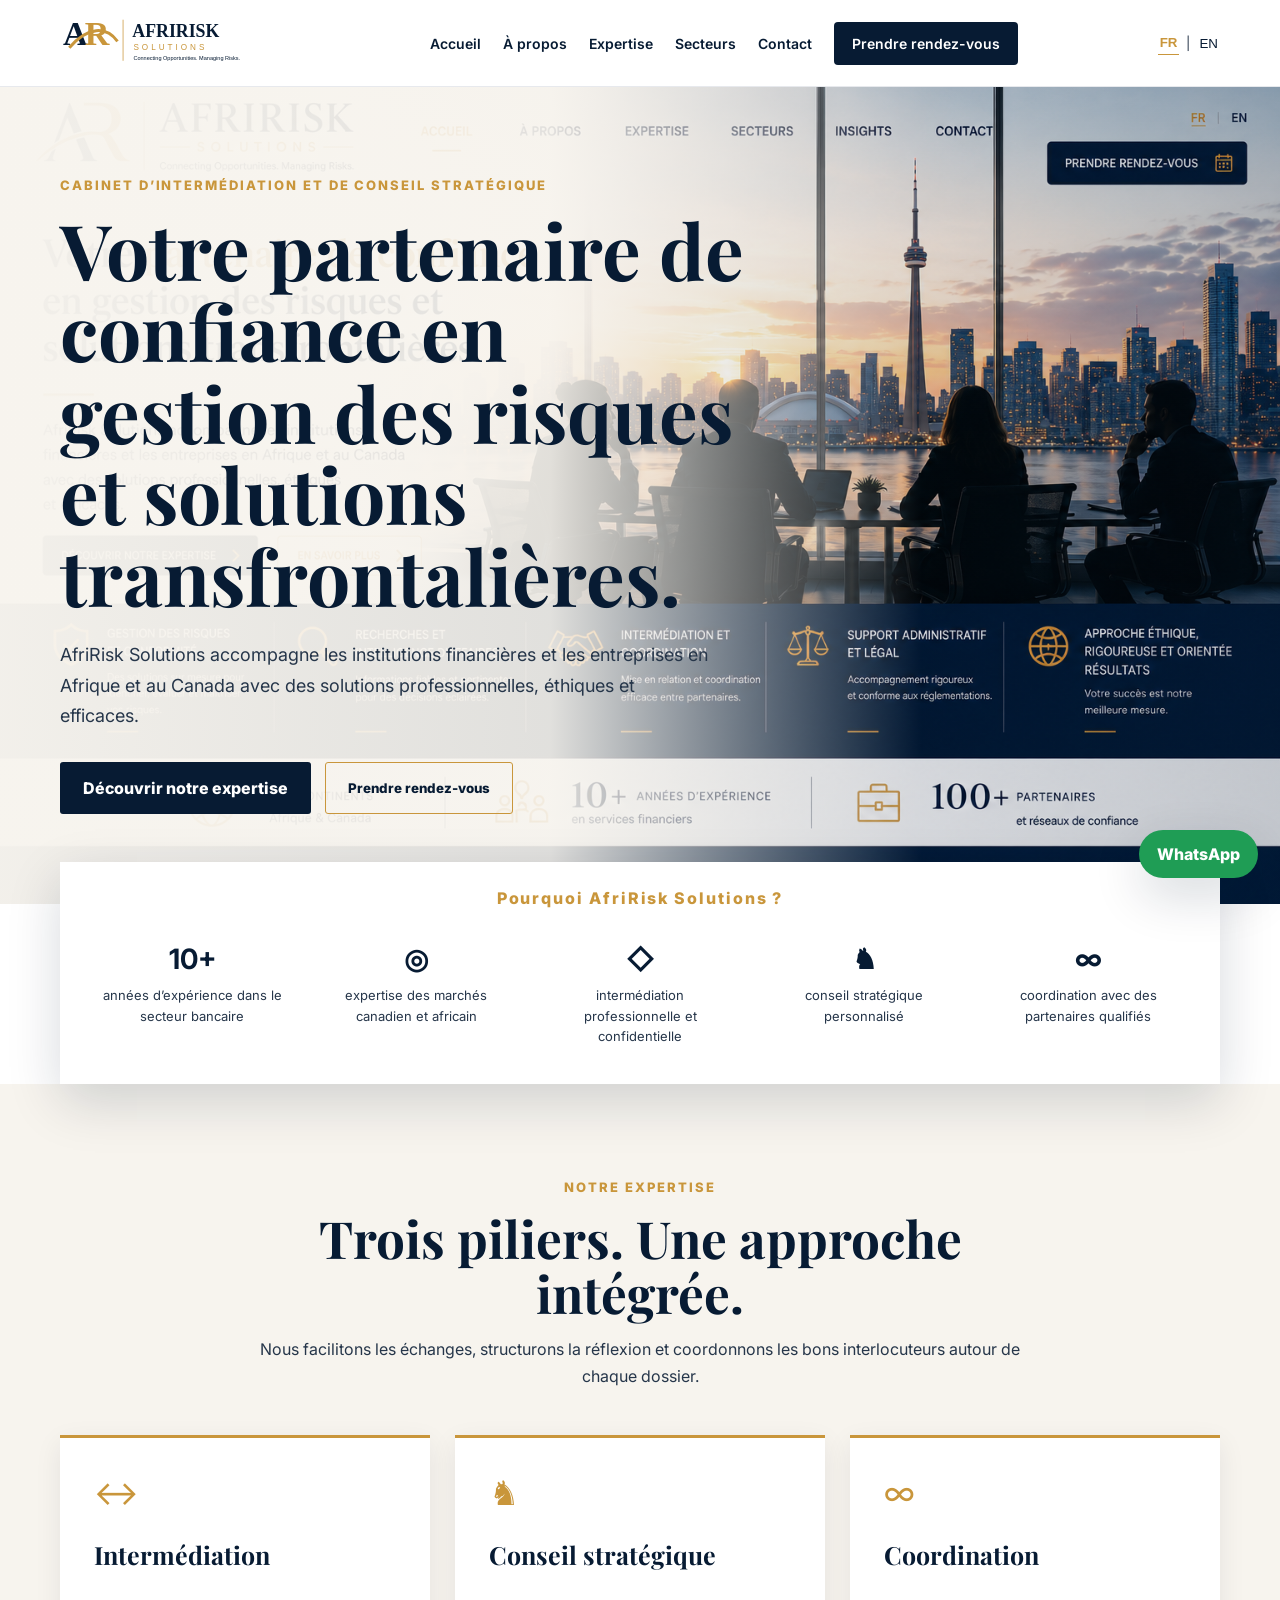
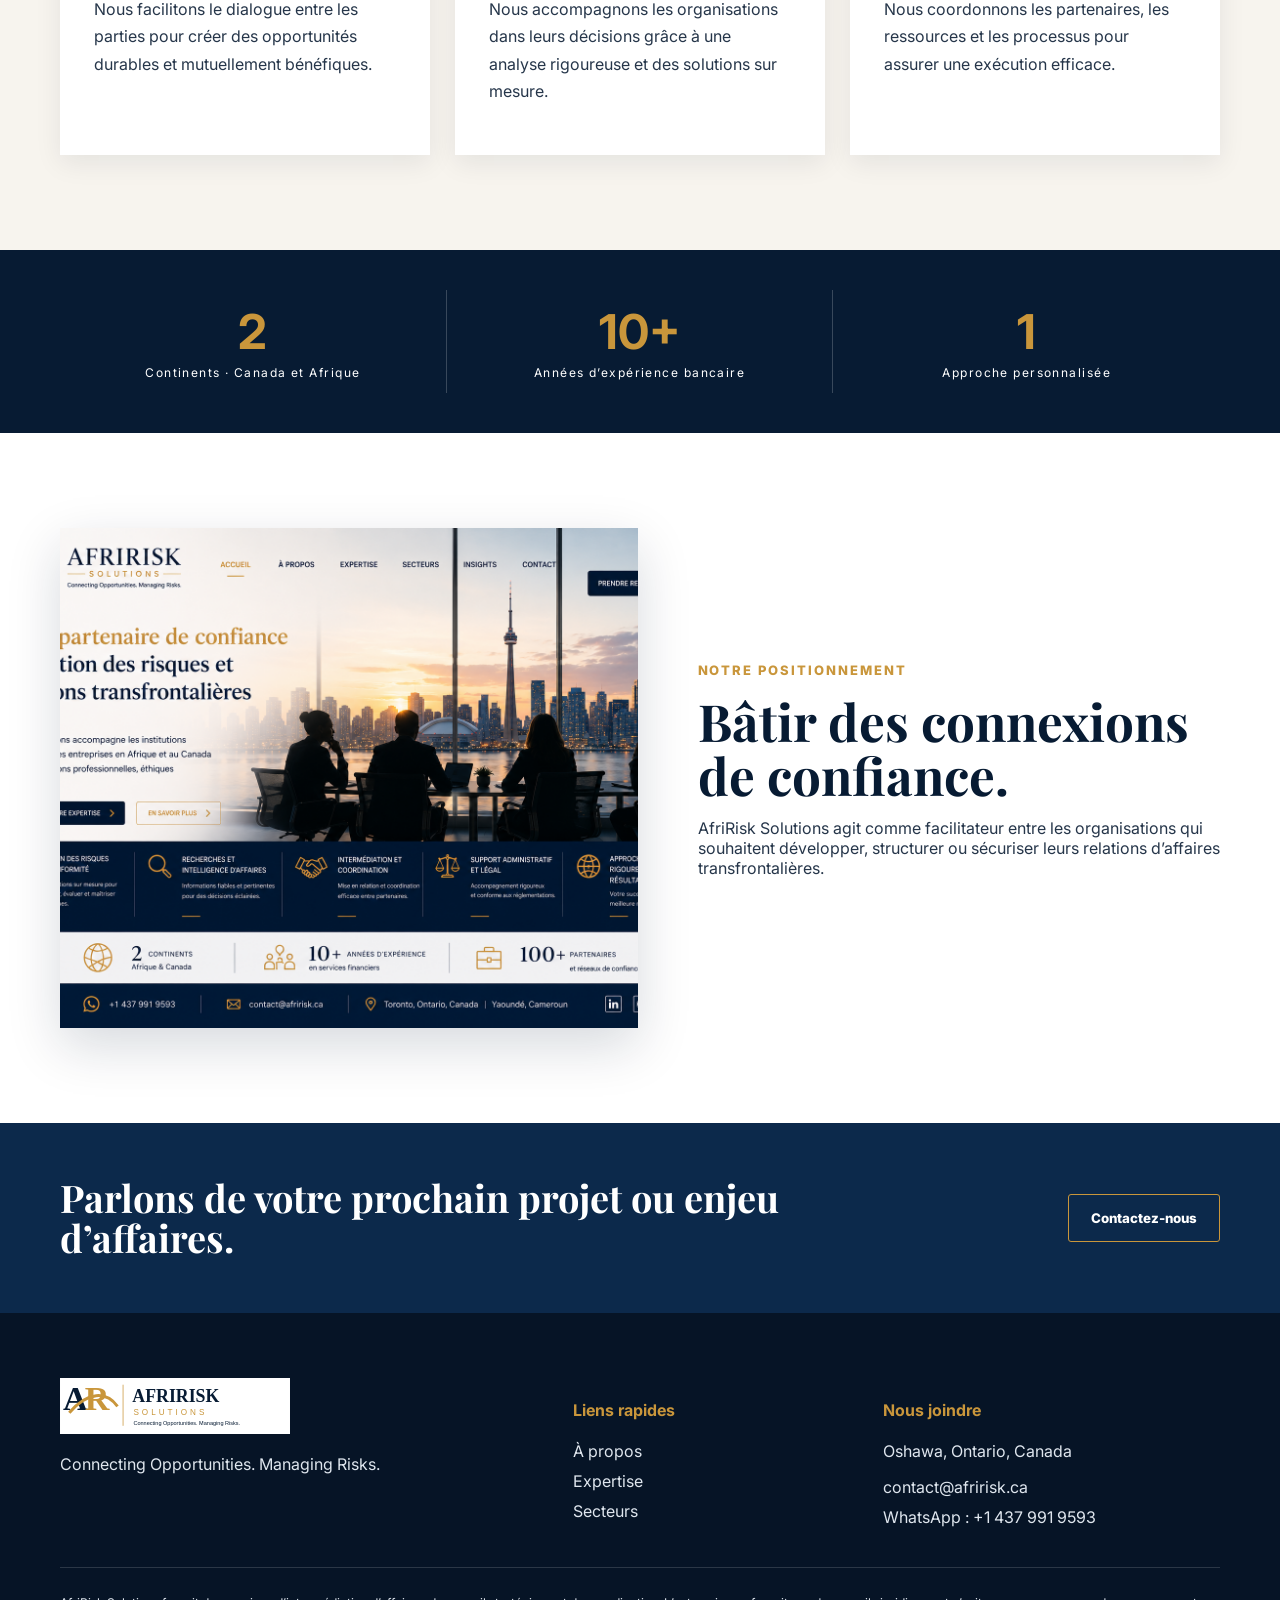
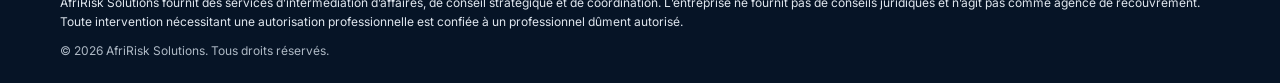
<file: index.html>
<!doctype html>
<html lang="fr">
<head>
  <meta charset="utf-8">
  <meta name="viewport" content="width=device-width,initial-scale=1">
  <title>AfriRisk Solutions | Intermédiation et conseil stratégique</title>
  <meta name="description" content="AfriRisk Solutions accompagne les institutions et les entreprises entre l’Afrique et le Canada.">
  <link rel="icon" href="assets/favicon.svg">
  <link rel="preconnect" href="https://fonts.googleapis.com">
  <link rel="preconnect" href="https://fonts.gstatic.com" crossorigin>
  <link href="https://fonts.googleapis.com/css2?family=Inter:wght@400;600;700;800&family=Playfair+Display:wght@600;700&display=swap" rel="stylesheet">
  <link rel="stylesheet" href="assets/styles.css">
</head>
<body>
<header class="header">
  <div class="container header-inner">
    <a class="logo" href="#accueil"><img src="assets/logo.svg" alt="AfriRisk Solutions"></a>
    <nav class="nav" id="mainNav">
      <a href="#accueil" data-fr="Accueil" data-en="Home">Accueil</a>
      <a href="#apropos" data-fr="À propos" data-en="About">À propos</a>
      <a href="#expertise" data-fr="Expertise" data-en="Expertise">Expertise</a>
      <a href="#secteurs" data-fr="Secteurs" data-en="Industries">Secteurs</a>
      <a href="#contact" data-fr="Contact" data-en="Contact">Contact</a>
      <button class="nav-cta js-open-appointment" type="button" data-fr="Prendre rendez-vous" data-en="Book a meeting">Prendre rendez-vous</button>
    </nav>
    <div class="lang-switch" aria-label="Choix de langue">
      <button class="lang active" data-lang="fr" type="button">FR</button><span>|</span><button class="lang" data-lang="en" type="button">EN</button>
    </div>
    <button class="menu" type="button" aria-label="Ouvrir le menu" aria-expanded="false">☰</button>
  </div>
</header>

<main>
  <section class="hero" id="accueil">
    <div class="hero-overlay"></div>
    <div class="container hero-inner">
      <div class="hero-copy">
        <div class="kicker" data-fr="Cabinet d’intermédiation et de conseil stratégique" data-en="Business intermediation and strategic advisory firm">Cabinet d’intermédiation et de conseil stratégique</div>
        <h1 data-fr="Votre partenaire de confiance en gestion des risques et solutions transfrontalières." data-en="Your trusted partner for risk management and cross-border solutions.">Votre partenaire de confiance en gestion des risques et solutions transfrontalières.</h1>
        <p class="lead" data-fr="AfriRisk Solutions accompagne les institutions financières et les entreprises en Afrique et au Canada avec des solutions professionnelles, éthiques et efficaces." data-en="AfriRisk Solutions supports financial institutions and businesses in Africa and Canada with professional, ethical and effective solutions.">AfriRisk Solutions accompagne les institutions financières et les entreprises en Afrique et au Canada avec des solutions professionnelles, éthiques et efficaces.</p>
        <div class="actions">
          <a class="btn primary" href="#expertise" data-fr="Découvrir notre expertise" data-en="Explore our expertise">Découvrir notre expertise</a>
          <button class="btn secondary js-open-appointment" type="button" data-fr="Prendre rendez-vous" data-en="Book a meeting">Prendre rendez-vous</button>
        </div>
      </div>
    </div>
  </section>

  <section class="why" id="apropos">
    <div class="container why-card">
      <div class="why-title" data-fr="Pourquoi AfriRisk Solutions ?" data-en="Why AfriRisk Solutions?">Pourquoi AfriRisk Solutions ?</div>
      <div class="why-grid">
        <div class="why-item"><b>10+</b><span data-fr="années d’expérience dans le secteur bancaire" data-en="years of banking sector experience">années d’expérience dans le secteur bancaire</span></div>
        <div class="why-item"><b>◎</b><span data-fr="expertise des marchés canadien et africain" data-en="knowledge of Canadian and African markets">expertise des marchés canadien et africain</span></div>
        <div class="why-item"><b>◇</b><span data-fr="intermédiation professionnelle et confidentielle" data-en="professional and confidential intermediation">intermédiation professionnelle et confidentielle</span></div>
        <div class="why-item"><b>♞</b><span data-fr="conseil stratégique personnalisé" data-en="tailored strategic advisory">conseil stratégique personnalisé</span></div>
        <div class="why-item"><b>∞</b><span data-fr="coordination avec des partenaires qualifiés" data-en="coordination with qualified partners">coordination avec des partenaires qualifiés</span></div>
      </div>
    </div>
  </section>

  <section class="section soft" id="expertise">
    <div class="container">
      <div class="section-head">
        <div class="kicker" data-fr="Notre expertise" data-en="Our expertise">Notre expertise</div>
        <h2 data-fr="Trois piliers. Une approche intégrée." data-en="Three pillars. One integrated approach.">Trois piliers. Une approche intégrée.</h2>
        <p data-fr="Nous facilitons les échanges, structurons la réflexion et coordonnons les bons interlocuteurs autour de chaque dossier." data-en="We facilitate dialogue, structure decision-making and coordinate the right stakeholders for every engagement.">Nous facilitons les échanges, structurons la réflexion et coordonnons les bons interlocuteurs autour de chaque dossier.</p>
      </div>
      <div class="cards">
        <article class="card"><div class="icon">↔</div><h3 data-fr="Intermédiation" data-en="Intermediation">Intermédiation</h3><p data-fr="Nous facilitons le dialogue entre les parties pour créer des opportunités durables et mutuellement bénéfiques." data-en="We facilitate dialogue between stakeholders to create sustainable, mutually beneficial opportunities.">Nous facilitons le dialogue entre les parties pour créer des opportunités durables et mutuellement bénéfiques.</p></article>
        <article class="card"><div class="icon">♞</div><h3 data-fr="Conseil stratégique" data-en="Strategic advisory">Conseil stratégique</h3><p data-fr="Nous accompagnons les organisations dans leurs décisions grâce à une analyse rigoureuse et des solutions sur mesure." data-en="We support organizations in decision-making through rigorous analysis and tailored solutions.">Nous accompagnons les organisations dans leurs décisions grâce à une analyse rigoureuse et des solutions sur mesure.</p></article>
        <article class="card"><div class="icon">∞</div><h3 data-fr="Coordination" data-en="Coordination">Coordination</h3><p data-fr="Nous coordonnons les partenaires, les ressources et les processus pour assurer une exécution efficace." data-en="We coordinate partners, resources and processes to support effective execution.">Nous coordonnons les partenaires, les ressources et les processus pour assurer une exécution efficace.</p></article>
      </div>
    </div>
  </section>

  <section class="band" id="secteurs">
    <div class="container band-grid">
      <div class="stat"><strong>2</strong><span data-fr="Continents · Canada et Afrique" data-en="Continents · Canada and Africa">Continents · Canada et Afrique</span></div>
      <div class="stat"><strong>10+</strong><span data-fr="Années d’expérience bancaire" data-en="Years of banking experience">Années d’expérience bancaire</span></div>
      <div class="stat"><strong>1</strong><span data-fr="Approche personnalisée" data-en="Tailored approach">Approche personnalisée</span></div>
    </div>
  </section>

  <section class="section">
    <div class="container split">
      <div class="visual" role="img" aria-label="Professionnels en réunion face à Toronto"></div>
      <div>
        <div class="kicker" data-fr="Notre positionnement" data-en="Our positioning">Notre positionnement</div>
        <h2 data-fr="Bâtir des connexions de confiance." data-en="Building trusted connections.">Bâtir des connexions de confiance.</h2>
        <p data-fr="AfriRisk Solutions agit comme facilitateur entre les organisations qui souhaitent développer, structurer ou sécuriser leurs relations d’affaires transfrontalières." data-en="AfriRisk Solutions acts as a facilitator for organizations seeking to develop, structure or strengthen cross-border business relationships.">AfriRisk Solutions agit comme facilitateur entre les organisations qui souhaitent développer, structurer ou sécuriser leurs relations d’affaires transfrontalières.</p>
      </div>
    </div>
  </section>

  <section class="cta" id="contact">
    <div class="container cta-inner">
      <h2 data-fr="Parlons de votre prochain projet ou enjeu d’affaires." data-en="Let’s discuss your next project or business challenge.">Parlons de votre prochain projet ou enjeu d’affaires.</h2>
      <button class="btn secondary js-open-appointment" type="button" data-fr="Contactez-nous" data-en="Contact us">Contactez-nous</button>
    </div>
  </section>
</main>

<footer class="footer">
  <div class="container">
    <div class="footer-grid">
      <div><img class="footer-logo" src="assets/logo.svg" alt="AfriRisk Solutions"><p>Connecting Opportunities. Managing Risks.</p></div>
      <div><h4 data-fr="Liens rapides" data-en="Quick links">Liens rapides</h4><a href="#apropos" data-fr="À propos" data-en="About">À propos</a><a href="#expertise">Expertise</a><a href="#secteurs" data-fr="Secteurs" data-en="Industries">Secteurs</a></div>
      <div><h4 data-fr="Nous joindre" data-en="Contact us">Nous joindre</h4><p>Oshawa, Ontario, Canada</p><a href="mailto:contact@afririsk.ca">contact@afririsk.ca</a><a href="https://wa.me/14379919593" target="_blank" rel="noopener">WhatsApp : +1 437 991 9593</a></div>
    </div>
    <p class="fineprint" data-fr="AfriRisk Solutions fournit des services d’intermédiation d’affaires, de conseil stratégique et de coordination. L’entreprise ne fournit pas de conseils juridiques et n’agit pas comme agence de recouvrement. Toute intervention nécessitant une autorisation professionnelle est confiée à un professionnel dûment autorisé." data-en="AfriRisk Solutions provides business intermediation, strategic advisory and coordination services. The firm does not provide legal advice and does not operate as a collection agency. Any work requiring professional authorization is referred to a duly licensed professional.">AfriRisk Solutions fournit des services d’intermédiation d’affaires, de conseil stratégique et de coordination. L’entreprise ne fournit pas de conseils juridiques et n’agit pas comme agence de recouvrement. Toute intervention nécessitant une autorisation professionnelle est confiée à un professionnel dûment autorisé.</p>
    <div class="legal">© <span data-year></span> AfriRisk Solutions. <span data-fr="Tous droits réservés." data-en="All rights reserved.">Tous droits réservés.</span></div>
  </div>
</footer>

<a class="whatsapp" href="https://wa.me/14379919593?text=Bonjour%2C%20je%20souhaite%20obtenir%20des%20renseignements%20concernant%20les%20services%20d%27AfriRisk%20Solutions." target="_blank" rel="noopener" aria-label="WhatsApp">WhatsApp</a>

<div class="modal" id="appointmentModal" aria-hidden="true">
  <div class="modal-backdrop js-close-appointment"></div>
  <div class="modal-dialog" role="dialog" aria-modal="true" aria-labelledby="appointmentTitle">
    <button class="modal-close js-close-appointment" type="button" aria-label="Fermer">×</button>
    <div class="kicker" data-fr="Prendre rendez-vous" data-en="Book a meeting">Prendre rendez-vous</div>
    <h2 id="appointmentTitle" data-fr="Parlez-nous de votre besoin." data-en="Tell us about your needs.">Parlez-nous de votre besoin.</h2>
    <form id="appointmentForm">
      <div class="form-grid">
        <label><span data-fr="Nom complet" data-en="Full name">Nom complet</span><input type="text" name="name" required></label>
        <label><span data-fr="Entreprise" data-en="Company">Entreprise</span><input type="text" name="company"></label>
        <label><span data-fr="Courriel" data-en="Email">Courriel</span><input type="email" name="email" required></label>
        <label><span data-fr="Téléphone" data-en="Phone">Téléphone</span><input type="tel" name="phone"></label>
        <label class="full"><span data-fr="Message" data-en="Message">Message</span><textarea name="message" rows="5" required></textarea></label>
      </div>
      <button class="btn primary full-width" type="submit" data-fr="Envoyer la demande" data-en="Send request">Envoyer la demande</button>
      <p class="form-status" id="formStatus" aria-live="polite"></p>
    </form>
  </div>
</div>

<script src="assets/script.js"></script>
</body>
</html>
</file>
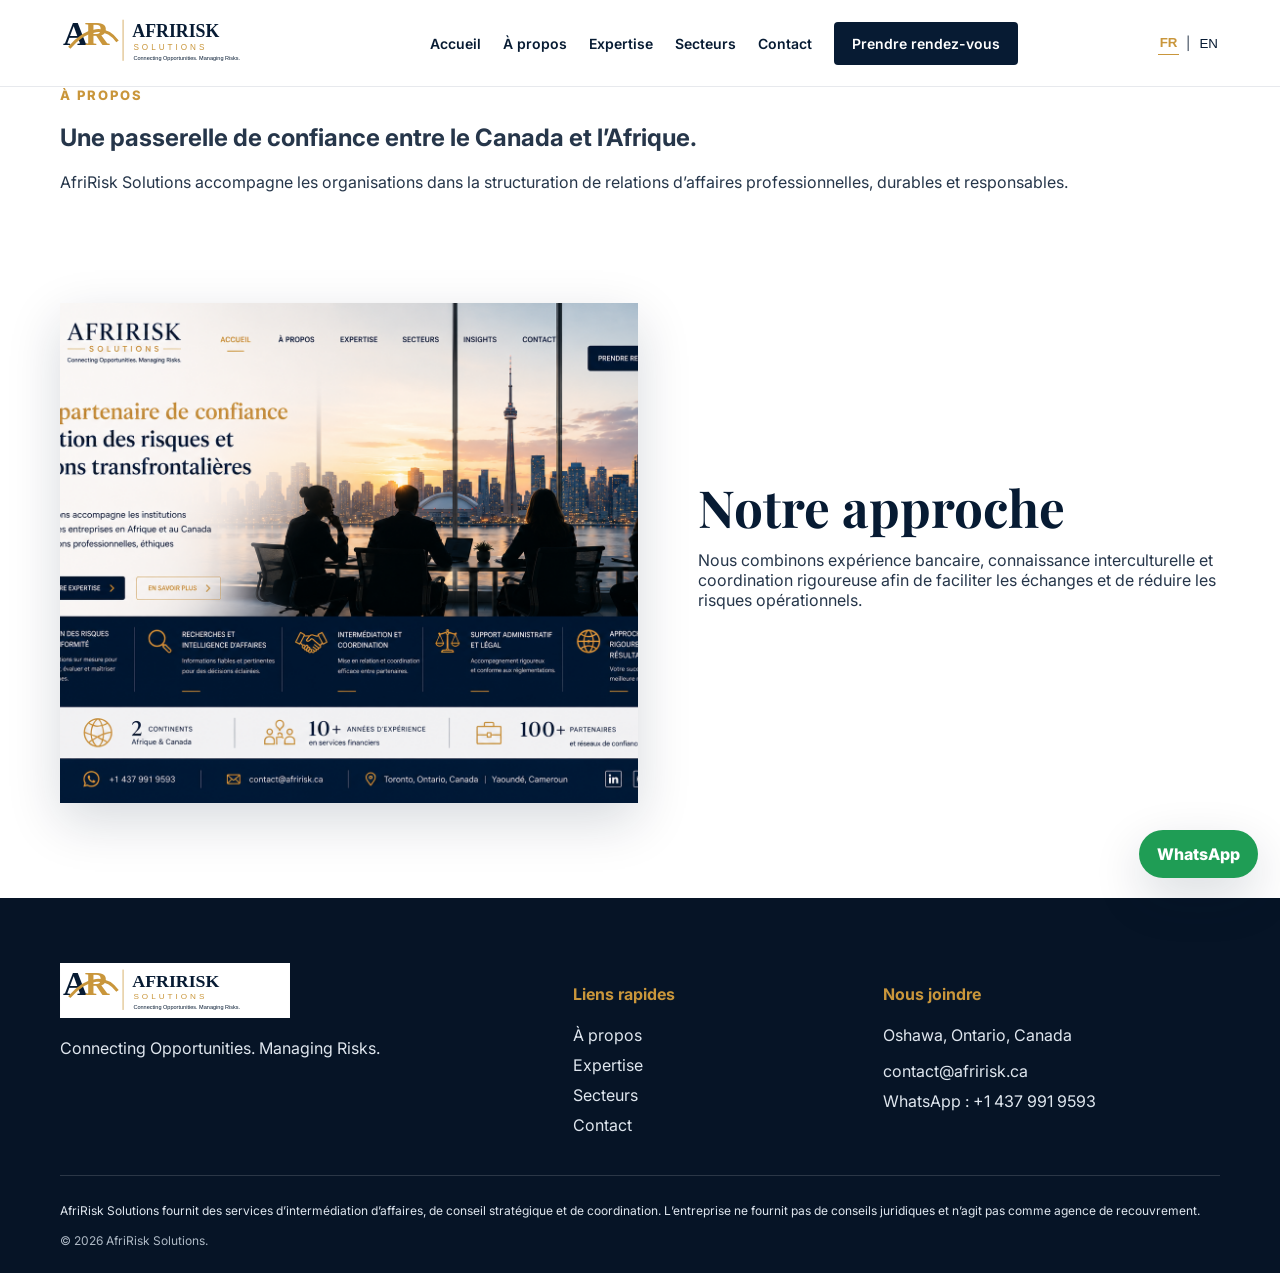
<file: a-propos.html>
<!doctype html><html lang="fr"><head><meta charset="utf-8"><meta name="viewport" content="width=device-width,initial-scale=1">
<title>À propos | AfriRisk Solutions</title><link rel="icon" href="assets/favicon.svg"><link rel="preconnect" href="https://fonts.googleapis.com"><link rel="preconnect" href="https://fonts.gstatic.com" crossorigin><link href="https://fonts.googleapis.com/css2?family=Inter:wght@400;600;700;800&family=Playfair+Display:wght@600;700&display=swap" rel="stylesheet"><link rel="stylesheet" href="assets/styles.css"></head><body>
<header class="header"><div class="container header-inner">
<a class="logo" href="index.html"><img src="assets/logo.svg" alt="AfriRisk Solutions"></a>
<nav class="nav">
<a href="index.html" class="" data-fr="Accueil" data-en="Home">Accueil</a>
<a href="a-propos.html" class="active" data-fr="À propos" data-en="About">À propos</a>
<a href="expertise.html" class="">Expertise</a>
<a href="secteurs.html" class="" data-fr="Secteurs" data-en="Industries">Secteurs</a>
<a href="contact.html" class="">Contact</a>
<button class="nav-cta js-open-appointment" type="button" data-fr="Prendre rendez-vous" data-en="Book a meeting">Prendre rendez-vous</button>
</nav>
<div class="lang-switch"><button class="lang active" data-lang="fr">FR</button><span>|</span><button class="lang" data-lang="en">EN</button></div>
<button class="menu" type="button" aria-label="Menu">☰</button>
</div></header><main><section class="page-hero"><div class="container"><div class="kicker" data-fr="À propos" data-en="About">À propos</div><h1 data-fr="Une passerelle de confiance entre le Canada et l’Afrique." data-en="A trusted bridge between Canada and Africa.">Une passerelle de confiance entre le Canada et l’Afrique.</h1><p data-fr="AfriRisk Solutions accompagne les organisations dans la structuration de relations d’affaires professionnelles, durables et responsables." data-en="AfriRisk Solutions supports organizations in building professional, sustainable and responsible business relationships.">AfriRisk Solutions accompagne les organisations dans la structuration de relations d’affaires professionnelles, durables et responsables.</p></div></section>
<section class="section"><div class="container split"><div class="visual"></div><div><h2 data-fr="Notre approche" data-en="Our approach">Notre approche</h2><p data-fr="Nous combinons expérience bancaire, connaissance interculturelle et coordination rigoureuse afin de faciliter les échanges et de réduire les risques opérationnels." data-en="We combine banking experience, cross-cultural knowledge and rigorous coordination to facilitate dialogue and reduce operational risk.">Nous combinons expérience bancaire, connaissance interculturelle et coordination rigoureuse afin de faciliter les échanges et de réduire les risques opérationnels.</p></div></div></section></main><footer class="footer"><div class="container"><div class="footer-grid">
<div><img class="footer-logo" src="assets/logo.svg" alt="AfriRisk Solutions"><p>Connecting Opportunities. Managing Risks.</p></div>
<div><h4 data-fr="Liens rapides" data-en="Quick links">Liens rapides</h4><a href="a-propos.html" data-fr="À propos" data-en="About">À propos</a><a href="expertise.html">Expertise</a><a href="secteurs.html" data-fr="Secteurs" data-en="Industries">Secteurs</a><a href="contact.html">Contact</a></div>
<div><h4 data-fr="Nous joindre" data-en="Contact us">Nous joindre</h4><p>Oshawa, Ontario, Canada</p><a href="mailto:contact@afririsk.ca">contact@afririsk.ca</a><a href="https://wa.me/14379919593">WhatsApp : +1 437 991 9593</a></div>
</div><p class="fineprint" data-fr="AfriRisk Solutions fournit des services d’intermédiation d’affaires, de conseil stratégique et de coordination. L’entreprise ne fournit pas de conseils juridiques et n’agit pas comme agence de recouvrement." data-en="AfriRisk Solutions provides business intermediation, strategic advisory and coordination services. The firm does not provide legal advice and does not operate as a collection agency.">AfriRisk Solutions fournit des services d’intermédiation d’affaires, de conseil stratégique et de coordination. L’entreprise ne fournit pas de conseils juridiques et n’agit pas comme agence de recouvrement.</p><div class="legal">© <span data-year></span> AfriRisk Solutions.</div></div></footer>
<a class="whatsapp" href="https://wa.me/14379919593" target="_blank">WhatsApp</a><div class="modal" id="appointmentModal" aria-hidden="true"><div class="modal-backdrop js-close-appointment"></div><div class="modal-dialog">
<button class="modal-close js-close-appointment" type="button">×</button>
<div class="kicker" data-fr="Prendre rendez-vous" data-en="Book a meeting">Prendre rendez-vous</div>
<h2 data-fr="Parlez-nous de votre besoin." data-en="Tell us about your needs.">Parlez-nous de votre besoin.</h2>
<form data-mail-form><div class="form-grid">
<label><span data-fr="Nom complet" data-en="Full name">Nom complet</span><input name="name" required></label>
<label><span data-fr="Entreprise" data-en="Company">Entreprise</span><input name="company"></label>
<label><span data-fr="Courriel" data-en="Email">Courriel</span><input type="email" name="email" required></label>
<label><span data-fr="Téléphone" data-en="Phone">Téléphone</span><input name="phone"></label>
<label class="full">Message<textarea name="message" rows="5" required></textarea></label>
</div><button class="btn primary full-width" type="submit" data-fr="Envoyer la demande" data-en="Send request">Envoyer la demande</button></form>
</div></div><script src="assets/script.js"></script></body></html>
</file>
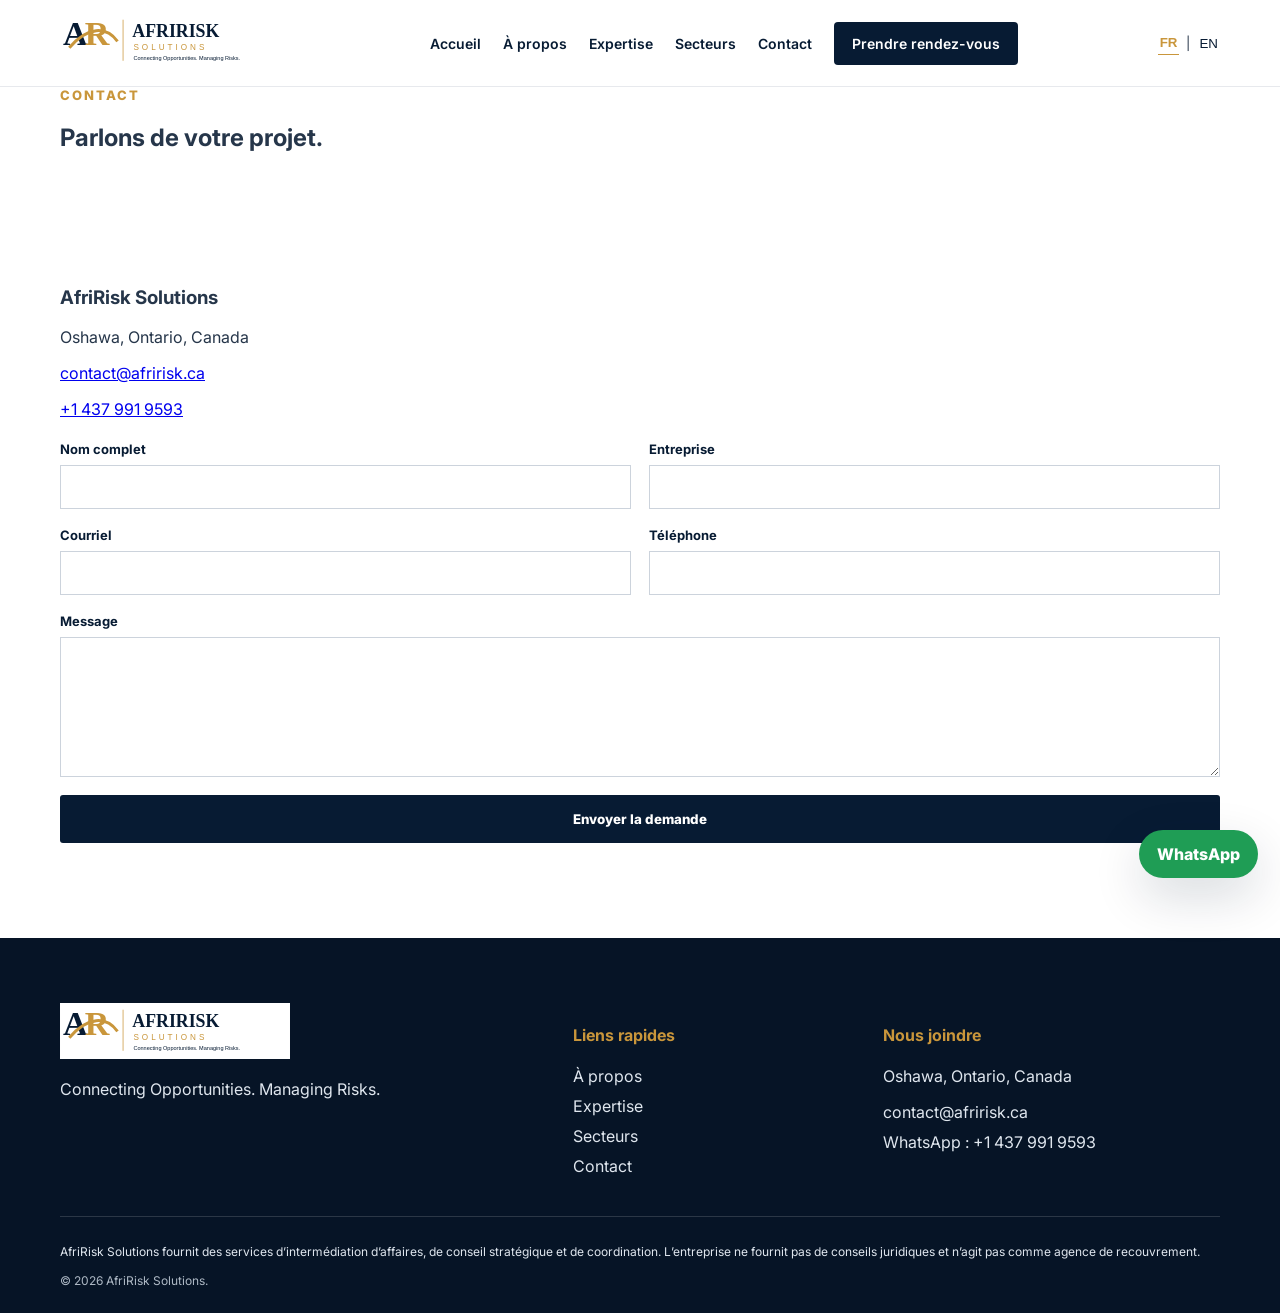
<file: contact.html>
<!doctype html><html lang="fr"><head><meta charset="utf-8"><meta name="viewport" content="width=device-width,initial-scale=1">
<title>Contact | AfriRisk Solutions</title><link rel="icon" href="assets/favicon.svg"><link rel="preconnect" href="https://fonts.googleapis.com"><link rel="preconnect" href="https://fonts.gstatic.com" crossorigin><link href="https://fonts.googleapis.com/css2?family=Inter:wght@400;600;700;800&family=Playfair+Display:wght@600;700&display=swap" rel="stylesheet"><link rel="stylesheet" href="assets/styles.css"></head><body>
<header class="header"><div class="container header-inner">
<a class="logo" href="index.html"><img src="assets/logo.svg" alt="AfriRisk Solutions"></a>
<nav class="nav">
<a href="index.html" class="" data-fr="Accueil" data-en="Home">Accueil</a>
<a href="a-propos.html" class="" data-fr="À propos" data-en="About">À propos</a>
<a href="expertise.html" class="">Expertise</a>
<a href="secteurs.html" class="" data-fr="Secteurs" data-en="Industries">Secteurs</a>
<a href="contact.html" class="active">Contact</a>
<button class="nav-cta js-open-appointment" type="button" data-fr="Prendre rendez-vous" data-en="Book a meeting">Prendre rendez-vous</button>
</nav>
<div class="lang-switch"><button class="lang active" data-lang="fr">FR</button><span>|</span><button class="lang" data-lang="en">EN</button></div>
<button class="menu" type="button" aria-label="Menu">☰</button>
</div></header><main><section class="page-hero"><div class="container"><div class="kicker">Contact</div><h1 data-fr="Parlons de votre projet." data-en="Let’s discuss your project.">Parlons de votre projet.</h1></div></section>
<section class="section"><div class="container contact-layout"><div class="contact-card"><h3>AfriRisk Solutions</h3><p>Oshawa, Ontario, Canada</p><p><a href="mailto:contact@afririsk.ca">contact@afririsk.ca</a></p><p><a href="https://wa.me/14379919593">+1 437 991 9593</a></p></div>
<form class="inline-form" data-mail-form><div class="form-grid"><label><span data-fr="Nom complet" data-en="Full name">Nom complet</span><input name="name" required></label><label><span data-fr="Entreprise" data-en="Company">Entreprise</span><input name="company"></label><label><span data-fr="Courriel" data-en="Email">Courriel</span><input type="email" name="email" required></label><label><span data-fr="Téléphone" data-en="Phone">Téléphone</span><input name="phone"></label><label class="full">Message<textarea name="message" rows="7" required></textarea></label></div><button class="btn primary full-width" type="submit" data-fr="Envoyer la demande" data-en="Send request">Envoyer la demande</button></form></div></section></main><footer class="footer"><div class="container"><div class="footer-grid">
<div><img class="footer-logo" src="assets/logo.svg" alt="AfriRisk Solutions"><p>Connecting Opportunities. Managing Risks.</p></div>
<div><h4 data-fr="Liens rapides" data-en="Quick links">Liens rapides</h4><a href="a-propos.html" data-fr="À propos" data-en="About">À propos</a><a href="expertise.html">Expertise</a><a href="secteurs.html" data-fr="Secteurs" data-en="Industries">Secteurs</a><a href="contact.html">Contact</a></div>
<div><h4 data-fr="Nous joindre" data-en="Contact us">Nous joindre</h4><p>Oshawa, Ontario, Canada</p><a href="mailto:contact@afririsk.ca">contact@afririsk.ca</a><a href="https://wa.me/14379919593">WhatsApp : +1 437 991 9593</a></div>
</div><p class="fineprint" data-fr="AfriRisk Solutions fournit des services d’intermédiation d’affaires, de conseil stratégique et de coordination. L’entreprise ne fournit pas de conseils juridiques et n’agit pas comme agence de recouvrement." data-en="AfriRisk Solutions provides business intermediation, strategic advisory and coordination services. The firm does not provide legal advice and does not operate as a collection agency.">AfriRisk Solutions fournit des services d’intermédiation d’affaires, de conseil stratégique et de coordination. L’entreprise ne fournit pas de conseils juridiques et n’agit pas comme agence de recouvrement.</p><div class="legal">© <span data-year></span> AfriRisk Solutions.</div></div></footer>
<a class="whatsapp" href="https://wa.me/14379919593" target="_blank">WhatsApp</a><div class="modal" id="appointmentModal" aria-hidden="true"><div class="modal-backdrop js-close-appointment"></div><div class="modal-dialog">
<button class="modal-close js-close-appointment" type="button">×</button>
<div class="kicker" data-fr="Prendre rendez-vous" data-en="Book a meeting">Prendre rendez-vous</div>
<h2 data-fr="Parlez-nous de votre besoin." data-en="Tell us about your needs.">Parlez-nous de votre besoin.</h2>
<form data-mail-form><div class="form-grid">
<label><span data-fr="Nom complet" data-en="Full name">Nom complet</span><input name="name" required></label>
<label><span data-fr="Entreprise" data-en="Company">Entreprise</span><input name="company"></label>
<label><span data-fr="Courriel" data-en="Email">Courriel</span><input type="email" name="email" required></label>
<label><span data-fr="Téléphone" data-en="Phone">Téléphone</span><input name="phone"></label>
<label class="full">Message<textarea name="message" rows="5" required></textarea></label>
</div><button class="btn primary full-width" type="submit" data-fr="Envoyer la demande" data-en="Send request">Envoyer la demande</button></form>
</div></div><script src="assets/script.js"></script></body></html>
</file>
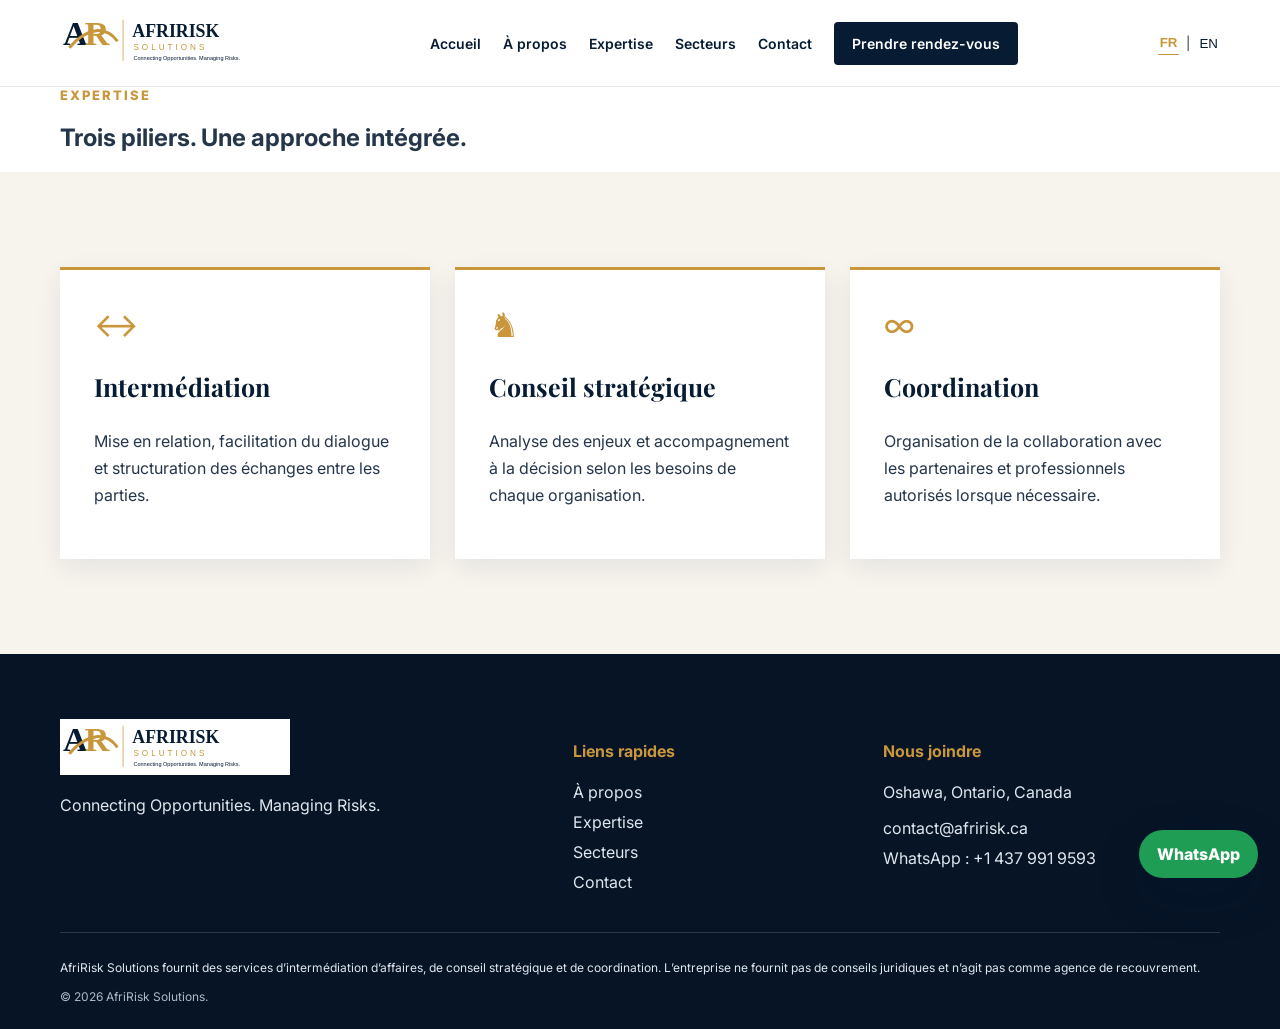
<file: expertise.html>
<!doctype html><html lang="fr"><head><meta charset="utf-8"><meta name="viewport" content="width=device-width,initial-scale=1">
<title>Expertise | AfriRisk Solutions</title><link rel="icon" href="assets/favicon.svg"><link rel="preconnect" href="https://fonts.googleapis.com"><link rel="preconnect" href="https://fonts.gstatic.com" crossorigin><link href="https://fonts.googleapis.com/css2?family=Inter:wght@400;600;700;800&family=Playfair+Display:wght@600;700&display=swap" rel="stylesheet"><link rel="stylesheet" href="assets/styles.css"></head><body>
<header class="header"><div class="container header-inner">
<a class="logo" href="index.html"><img src="assets/logo.svg" alt="AfriRisk Solutions"></a>
<nav class="nav">
<a href="index.html" class="" data-fr="Accueil" data-en="Home">Accueil</a>
<a href="a-propos.html" class="" data-fr="À propos" data-en="About">À propos</a>
<a href="expertise.html" class="active">Expertise</a>
<a href="secteurs.html" class="" data-fr="Secteurs" data-en="Industries">Secteurs</a>
<a href="contact.html" class="">Contact</a>
<button class="nav-cta js-open-appointment" type="button" data-fr="Prendre rendez-vous" data-en="Book a meeting">Prendre rendez-vous</button>
</nav>
<div class="lang-switch"><button class="lang active" data-lang="fr">FR</button><span>|</span><button class="lang" data-lang="en">EN</button></div>
<button class="menu" type="button" aria-label="Menu">☰</button>
</div></header><main><section class="page-hero"><div class="container"><div class="kicker" data-fr="Expertise" data-en="Expertise">Expertise</div><h1 data-fr="Trois piliers. Une approche intégrée." data-en="Three pillars. One integrated approach.">Trois piliers. Une approche intégrée.</h1></div></section>
<section class="section soft"><div class="container"><div class="cards">
<article class="card"><div class="icon">↔</div><h3 data-fr="Intermédiation" data-en="Intermediation">Intermédiation</h3><p data-fr="Mise en relation, facilitation du dialogue et structuration des échanges entre les parties." data-en="Introductions, dialogue facilitation and structured exchanges between stakeholders.">Mise en relation, facilitation du dialogue et structuration des échanges entre les parties.</p></article>
<article class="card"><div class="icon">♞</div><h3 data-fr="Conseil stratégique" data-en="Strategic advisory">Conseil stratégique</h3><p data-fr="Analyse des enjeux et accompagnement à la décision selon les besoins de chaque organisation." data-en="Issue analysis and decision support tailored to each organization.">Analyse des enjeux et accompagnement à la décision selon les besoins de chaque organisation.</p></article>
<article class="card"><div class="icon">∞</div><h3 data-fr="Coordination" data-en="Coordination">Coordination</h3><p data-fr="Organisation de la collaboration avec les partenaires et professionnels autorisés lorsque nécessaire." data-en="Coordination with partners and licensed professionals when required.">Organisation de la collaboration avec les partenaires et professionnels autorisés lorsque nécessaire.</p></article>
</div></div></section></main><footer class="footer"><div class="container"><div class="footer-grid">
<div><img class="footer-logo" src="assets/logo.svg" alt="AfriRisk Solutions"><p>Connecting Opportunities. Managing Risks.</p></div>
<div><h4 data-fr="Liens rapides" data-en="Quick links">Liens rapides</h4><a href="a-propos.html" data-fr="À propos" data-en="About">À propos</a><a href="expertise.html">Expertise</a><a href="secteurs.html" data-fr="Secteurs" data-en="Industries">Secteurs</a><a href="contact.html">Contact</a></div>
<div><h4 data-fr="Nous joindre" data-en="Contact us">Nous joindre</h4><p>Oshawa, Ontario, Canada</p><a href="mailto:contact@afririsk.ca">contact@afririsk.ca</a><a href="https://wa.me/14379919593">WhatsApp : +1 437 991 9593</a></div>
</div><p class="fineprint" data-fr="AfriRisk Solutions fournit des services d’intermédiation d’affaires, de conseil stratégique et de coordination. L’entreprise ne fournit pas de conseils juridiques et n’agit pas comme agence de recouvrement." data-en="AfriRisk Solutions provides business intermediation, strategic advisory and coordination services. The firm does not provide legal advice and does not operate as a collection agency.">AfriRisk Solutions fournit des services d’intermédiation d’affaires, de conseil stratégique et de coordination. L’entreprise ne fournit pas de conseils juridiques et n’agit pas comme agence de recouvrement.</p><div class="legal">© <span data-year></span> AfriRisk Solutions.</div></div></footer>
<a class="whatsapp" href="https://wa.me/14379919593" target="_blank">WhatsApp</a><div class="modal" id="appointmentModal" aria-hidden="true"><div class="modal-backdrop js-close-appointment"></div><div class="modal-dialog">
<button class="modal-close js-close-appointment" type="button">×</button>
<div class="kicker" data-fr="Prendre rendez-vous" data-en="Book a meeting">Prendre rendez-vous</div>
<h2 data-fr="Parlez-nous de votre besoin." data-en="Tell us about your needs.">Parlez-nous de votre besoin.</h2>
<form data-mail-form><div class="form-grid">
<label><span data-fr="Nom complet" data-en="Full name">Nom complet</span><input name="name" required></label>
<label><span data-fr="Entreprise" data-en="Company">Entreprise</span><input name="company"></label>
<label><span data-fr="Courriel" data-en="Email">Courriel</span><input type="email" name="email" required></label>
<label><span data-fr="Téléphone" data-en="Phone">Téléphone</span><input name="phone"></label>
<label class="full">Message<textarea name="message" rows="5" required></textarea></label>
</div><button class="btn primary full-width" type="submit" data-fr="Envoyer la demande" data-en="Send request">Envoyer la demande</button></form>
</div></div><script src="assets/script.js"></script></body></html>
</file>
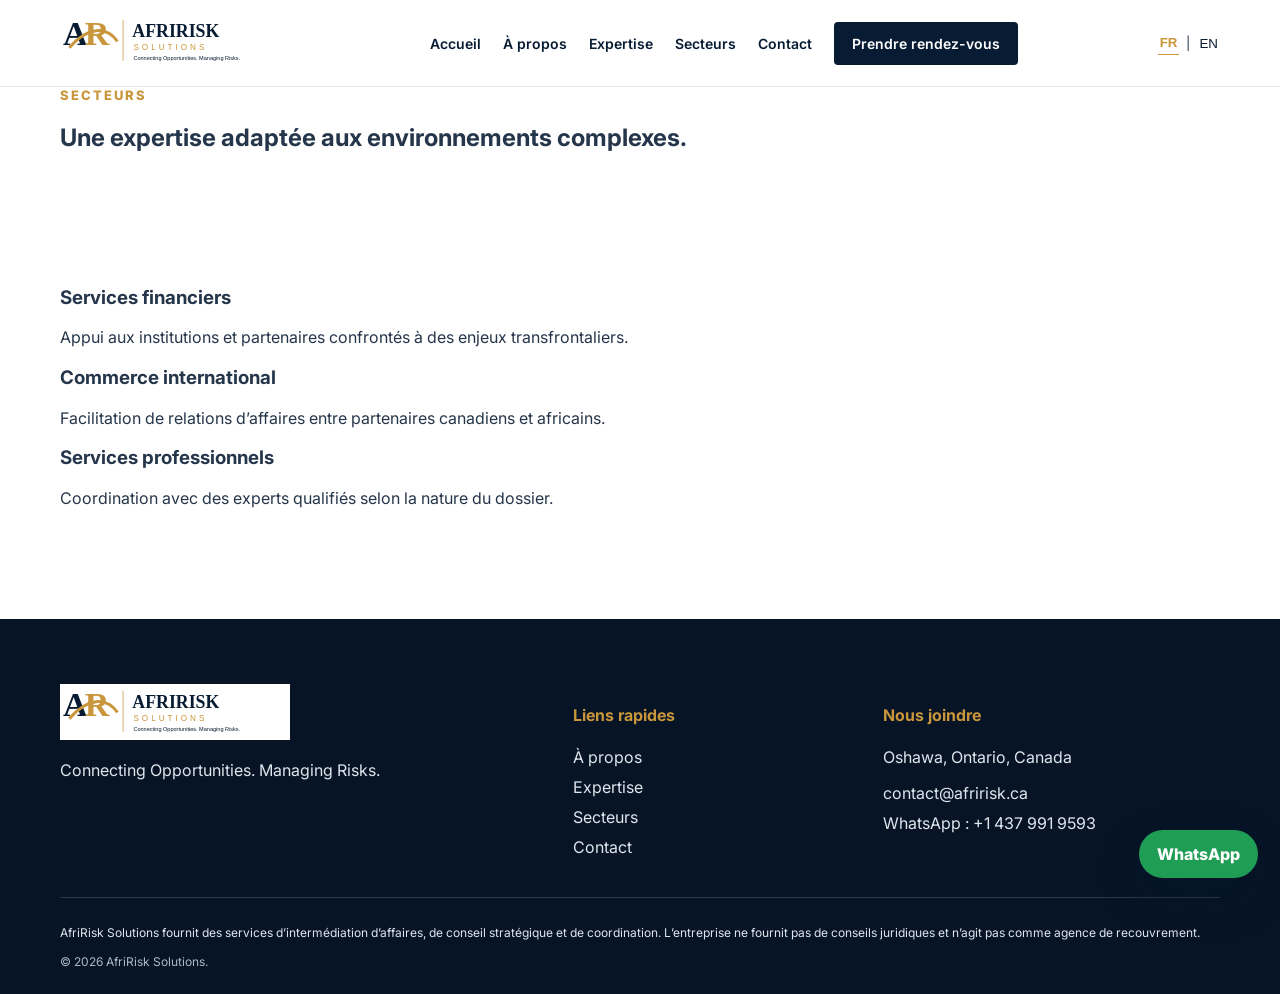
<file: secteurs.html>
<!doctype html><html lang="fr"><head><meta charset="utf-8"><meta name="viewport" content="width=device-width,initial-scale=1">
<title>Secteurs | AfriRisk Solutions</title><link rel="icon" href="assets/favicon.svg"><link rel="preconnect" href="https://fonts.googleapis.com"><link rel="preconnect" href="https://fonts.gstatic.com" crossorigin><link href="https://fonts.googleapis.com/css2?family=Inter:wght@400;600;700;800&family=Playfair+Display:wght@600;700&display=swap" rel="stylesheet"><link rel="stylesheet" href="assets/styles.css"></head><body>
<header class="header"><div class="container header-inner">
<a class="logo" href="index.html"><img src="assets/logo.svg" alt="AfriRisk Solutions"></a>
<nav class="nav">
<a href="index.html" class="" data-fr="Accueil" data-en="Home">Accueil</a>
<a href="a-propos.html" class="" data-fr="À propos" data-en="About">À propos</a>
<a href="expertise.html" class="">Expertise</a>
<a href="secteurs.html" class="active" data-fr="Secteurs" data-en="Industries">Secteurs</a>
<a href="contact.html" class="">Contact</a>
<button class="nav-cta js-open-appointment" type="button" data-fr="Prendre rendez-vous" data-en="Book a meeting">Prendre rendez-vous</button>
</nav>
<div class="lang-switch"><button class="lang active" data-lang="fr">FR</button><span>|</span><button class="lang" data-lang="en">EN</button></div>
<button class="menu" type="button" aria-label="Menu">☰</button>
</div></header><main><section class="page-hero"><div class="container"><div class="kicker" data-fr="Secteurs" data-en="Industries">Secteurs</div><h1 data-fr="Une expertise adaptée aux environnements complexes." data-en="Expertise for complex environments.">Une expertise adaptée aux environnements complexes.</h1></div></section>
<section class="section"><div class="container"><div class="sector-grid">
<div class="sector"><h3 data-fr="Services financiers" data-en="Financial services">Services financiers</h3><p data-fr="Appui aux institutions et partenaires confrontés à des enjeux transfrontaliers." data-en="Support for institutions and partners facing cross-border challenges.">Appui aux institutions et partenaires confrontés à des enjeux transfrontaliers.</p></div>
<div class="sector"><h3 data-fr="Commerce international" data-en="International trade">Commerce international</h3><p data-fr="Facilitation de relations d’affaires entre partenaires canadiens et africains." data-en="Facilitating business relationships between Canadian and African partners.">Facilitation de relations d’affaires entre partenaires canadiens et africains.</p></div>
<div class="sector"><h3 data-fr="Services professionnels" data-en="Professional services">Services professionnels</h3><p data-fr="Coordination avec des experts qualifiés selon la nature du dossier." data-en="Coordination with qualified experts based on the engagement.">Coordination avec des experts qualifiés selon la nature du dossier.</p></div>
</div></div></section></main><footer class="footer"><div class="container"><div class="footer-grid">
<div><img class="footer-logo" src="assets/logo.svg" alt="AfriRisk Solutions"><p>Connecting Opportunities. Managing Risks.</p></div>
<div><h4 data-fr="Liens rapides" data-en="Quick links">Liens rapides</h4><a href="a-propos.html" data-fr="À propos" data-en="About">À propos</a><a href="expertise.html">Expertise</a><a href="secteurs.html" data-fr="Secteurs" data-en="Industries">Secteurs</a><a href="contact.html">Contact</a></div>
<div><h4 data-fr="Nous joindre" data-en="Contact us">Nous joindre</h4><p>Oshawa, Ontario, Canada</p><a href="mailto:contact@afririsk.ca">contact@afririsk.ca</a><a href="https://wa.me/14379919593">WhatsApp : +1 437 991 9593</a></div>
</div><p class="fineprint" data-fr="AfriRisk Solutions fournit des services d’intermédiation d’affaires, de conseil stratégique et de coordination. L’entreprise ne fournit pas de conseils juridiques et n’agit pas comme agence de recouvrement." data-en="AfriRisk Solutions provides business intermediation, strategic advisory and coordination services. The firm does not provide legal advice and does not operate as a collection agency.">AfriRisk Solutions fournit des services d’intermédiation d’affaires, de conseil stratégique et de coordination. L’entreprise ne fournit pas de conseils juridiques et n’agit pas comme agence de recouvrement.</p><div class="legal">© <span data-year></span> AfriRisk Solutions.</div></div></footer>
<a class="whatsapp" href="https://wa.me/14379919593" target="_blank">WhatsApp</a><div class="modal" id="appointmentModal" aria-hidden="true"><div class="modal-backdrop js-close-appointment"></div><div class="modal-dialog">
<button class="modal-close js-close-appointment" type="button">×</button>
<div class="kicker" data-fr="Prendre rendez-vous" data-en="Book a meeting">Prendre rendez-vous</div>
<h2 data-fr="Parlez-nous de votre besoin." data-en="Tell us about your needs.">Parlez-nous de votre besoin.</h2>
<form data-mail-form><div class="form-grid">
<label><span data-fr="Nom complet" data-en="Full name">Nom complet</span><input name="name" required></label>
<label><span data-fr="Entreprise" data-en="Company">Entreprise</span><input name="company"></label>
<label><span data-fr="Courriel" data-en="Email">Courriel</span><input type="email" name="email" required></label>
<label><span data-fr="Téléphone" data-en="Phone">Téléphone</span><input name="phone"></label>
<label class="full">Message<textarea name="message" rows="5" required></textarea></label>
</div><button class="btn primary full-width" type="submit" data-fr="Envoyer la demande" data-en="Send request">Envoyer la demande</button></form>
</div></div><script src="assets/script.js"></script></body></html>
</file>
<file: assets/styles.css>
:root{--navy:#071b33;--navy2:#0c294b;--gold:#c9963b;--cream:#f7f4ee;--white:#fff;--text:#26364a;--shadow:0 18px 50px rgba(7,27,51,.16)}*{box-sizing:border-box}html{scroll-behavior:smooth}body{margin:0;font-family:Inter,Arial,sans-serif;color:var(--text);background:#fff}body.modal-open{overflow:hidden}.container{width:min(1160px,92%);margin:auto}.header{position:sticky;top:0;z-index:50;background:rgba(255,255,255,.96);border-bottom:1px solid #e7e9ed;backdrop-filter:blur(10px)}.header-inner{min-height:86px;display:flex;align-items:center;justify-content:space-between;gap:25px}.logo img,.footer-logo{width:230px;max-height:68px}.nav{display:flex;align-items:center;gap:22px}.nav a,.nav button{font:600 14px Inter;color:var(--navy);text-decoration:none;background:none;border:0;cursor:pointer}.nav-cta{padding:13px 18px!important;background:var(--navy)!important;color:#fff!important;border-radius:4px}.menu{display:none;background:none;border:0;font-size:28px}.hero{position:relative;min-height:680px;display:grid;align-items:center;background:url("toronto-reunion.png") center/cover no-repeat}.hero-overlay{position:absolute;inset:0;background:linear-gradient(90deg,rgba(247,244,238,.98) 0%,rgba(247,244,238,.91) 43%,rgba(7,27,51,.12) 72%,rgba(7,27,51,.20) 100%)}.hero-inner{position:relative;z-index:1}.hero-copy{max-width:690px;padding:90px 0}.kicker{font-size:13px;text-transform:uppercase;letter-spacing:.15em;color:var(--gold);font-weight:800;margin-bottom:16px}.hero h1,.section h2,.cta h2,.modal h2{font-family:"Playfair Display",Georgia,serif;color:var(--navy);line-height:1.06}.hero h1{font-size:clamp(48px,6vw,80px);margin:0 0 24px}.hero h1 em{color:var(--gold);font-style:normal}.lead{font-size:18px;line-height:1.7;max-width:650px}.actions{display:flex;gap:14px;flex-wrap:wrap;margin-top:30px}.btn{display:inline-flex;align-items:center;justify-content:center;border:1px solid transparent;padding:15px 22px;text-decoration:none;font-weight:800;cursor:pointer;border-radius:3px;font-family:Inter}.primary{background:var(--navy);color:#fff}.secondary{background:transparent;color:var(--navy);border-color:var(--gold)}.why{margin-top:-42px;position:relative;z-index:3}.why-card{background:#fff;box-shadow:var(--shadow);padding:26px}.why-title{text-align:center;color:var(--gold);font-weight:800;letter-spacing:.12em;margin-bottom:22px}.why-grid{display:grid;grid-template-columns:repeat(5,1fr);gap:12px}.why-item{text-align:center;padding:12px}.why-item b{display:block;font-size:28px;color:var(--navy);margin-bottom:8px}.why-item span{font-size:13px;line-height:1.45}.section{padding:95px 0}.soft{background:var(--cream)}.section-head{text-align:center;max-width:760px;margin:0 auto 45px}.section h2{font-size:clamp(34px,4vw,54px);margin:0 0 16px}.section-head p{line-height:1.7}.cards{display:grid;grid-template-columns:repeat(3,1fr);gap:25px}.card{background:#fff;padding:34px;box-shadow:0 8px 25px rgba(7,27,51,.08);border-top:3px solid var(--gold)}.card .icon{font-size:34px;color:var(--gold)}.card h3{font-family:"Playfair Display",Georgia,serif;color:var(--navy);font-size:25px}.card p{line-height:1.7}.more{color:var(--gold);font-weight:800;text-decoration:none}.band{background:var(--navy);color:#fff;padding:40px 0}.band-grid{display:grid;grid-template-columns:repeat(3,1fr)}.stat{text-align:center;padding:12px;border-right:1px solid rgba(255,255,255,.2)}.stat:last-child{border:0}.stat strong{display:block;color:var(--gold);font-size:48px}.stat span{font-size:12px;letter-spacing:.12em}.split{display:grid;grid-template-columns:1.05fr .95fr;gap:60px;align-items:center}.visual{min-height:500px;background:url("toronto-reunion.png") center/cover no-repeat;box-shadow:var(--shadow)}.ticks div{padding:12px 0 12px 30px;border-bottom:1px solid #e8e8e8;position:relative}.ticks div:before{content:"✓";position:absolute;left:0;color:var(--gold);font-weight:800}.cta{background:var(--navy2);padding:55px 0}.cta-inner{display:flex;align-items:center;justify-content:space-between;gap:25px}.cta h2{color:#fff;font-size:38px;margin:0;max-width:720px}.cta .secondary{color:#fff}.footer{background:#061426;color:#dfe6ee;padding:65px 0 25px}.footer-grid{display:grid;grid-template-columns:1.4fr .8fr 1fr;gap:40px}.footer h4{color:var(--gold)}.footer a,.footer-link{display:block;color:#dfe6ee;text-decoration:none;margin:10px 0;background:none;border:0;padding:0;font:inherit;cursor:pointer}.fineprint{font-size:12px;line-height:1.6;border-top:1px solid rgba(255,255,255,.15);padding-top:25px;margin-top:30px}.legal{font-size:12px;color:#aeb9c5}.whatsapp{position:fixed;right:22px;bottom:22px;z-index:45;background:#1f9d55;color:#fff;text-decoration:none;font-weight:800;padding:14px 18px;border-radius:999px;box-shadow:var(--shadow)}.modal{position:fixed;inset:0;z-index:100;display:none;align-items:center;justify-content:center;padding:20px}.modal.is-open{display:flex}.modal-backdrop{position:absolute;inset:0;background:rgba(2,12,25,.75)}.modal-dialog{position:relative;z-index:1;width:min(760px,100%);max-height:92vh;overflow:auto;background:#fff;padding:38px;box-shadow:var(--shadow)}.modal-close{position:absolute;right:15px;top:10px;border:0;background:none;color:var(--navy);font-size:34px;cursor:pointer}.modal h2{font-size:40px;margin:0 0 12px}.modal p{line-height:1.6}.form-grid{display:grid;grid-template-columns:1fr 1fr;gap:18px;margin-top:22px}.form-grid label{font-size:13px;font-weight:700;color:var(--navy)}.form-grid input,.form-grid select,.form-grid textarea{display:block;width:100%;margin-top:8px;border:1px solid #ccd3dc;padding:13px;font:inherit}.full{grid-column:1/-1}.full-width{width:100%;margin-top:18px}.form-status{font-size:13px}.reveal{opacity:1;transform:none}@media(max-width:900px){.menu{display:block}.nav{display:none;position:absolute;top:86px;left:0;right:0;background:#fff;padding:25px;flex-direction:column;align-items:stretch;border-bottom:1px solid #ddd}.nav.open{display:flex}.why-grid{grid-template-columns:repeat(2,1fr)}.cards,.split,.footer-grid{grid-template-columns:1fr}.band-grid{grid-template-columns:1fr}.stat{border-right:0;border-bottom:1px solid rgba(255,255,255,.2)}.cta-inner{align-items:flex-start;flex-direction:column}.hero{min-height:600px}.hero-overlay{background:rgba(247,244,238,.9)}.visual{min-height:360px}}@media(max-width:600px){.logo img{width:185px}.hero-copy{padding:70px 0}.hero h1{font-size:46px}.why-grid,.form-grid{grid-template-columns:1fr}.why{margin-top:0}.section{padding:70px 0}.modal-dialog{padding:30px 20px}.modal h2{font-size:32px}}
.lang-switch{display:flex;align-items:center;gap:7px;font-size:13px}.lang{border:0;background:none;cursor:pointer;color:var(--navy);padding:4px 2px}.lang.active{color:var(--gold);font-weight:800;border-bottom:1px solid var(--gold)}
@media(max-width:900px){.lang-switch{margin-left:auto}.header-inner{gap:12px}}
</file>
